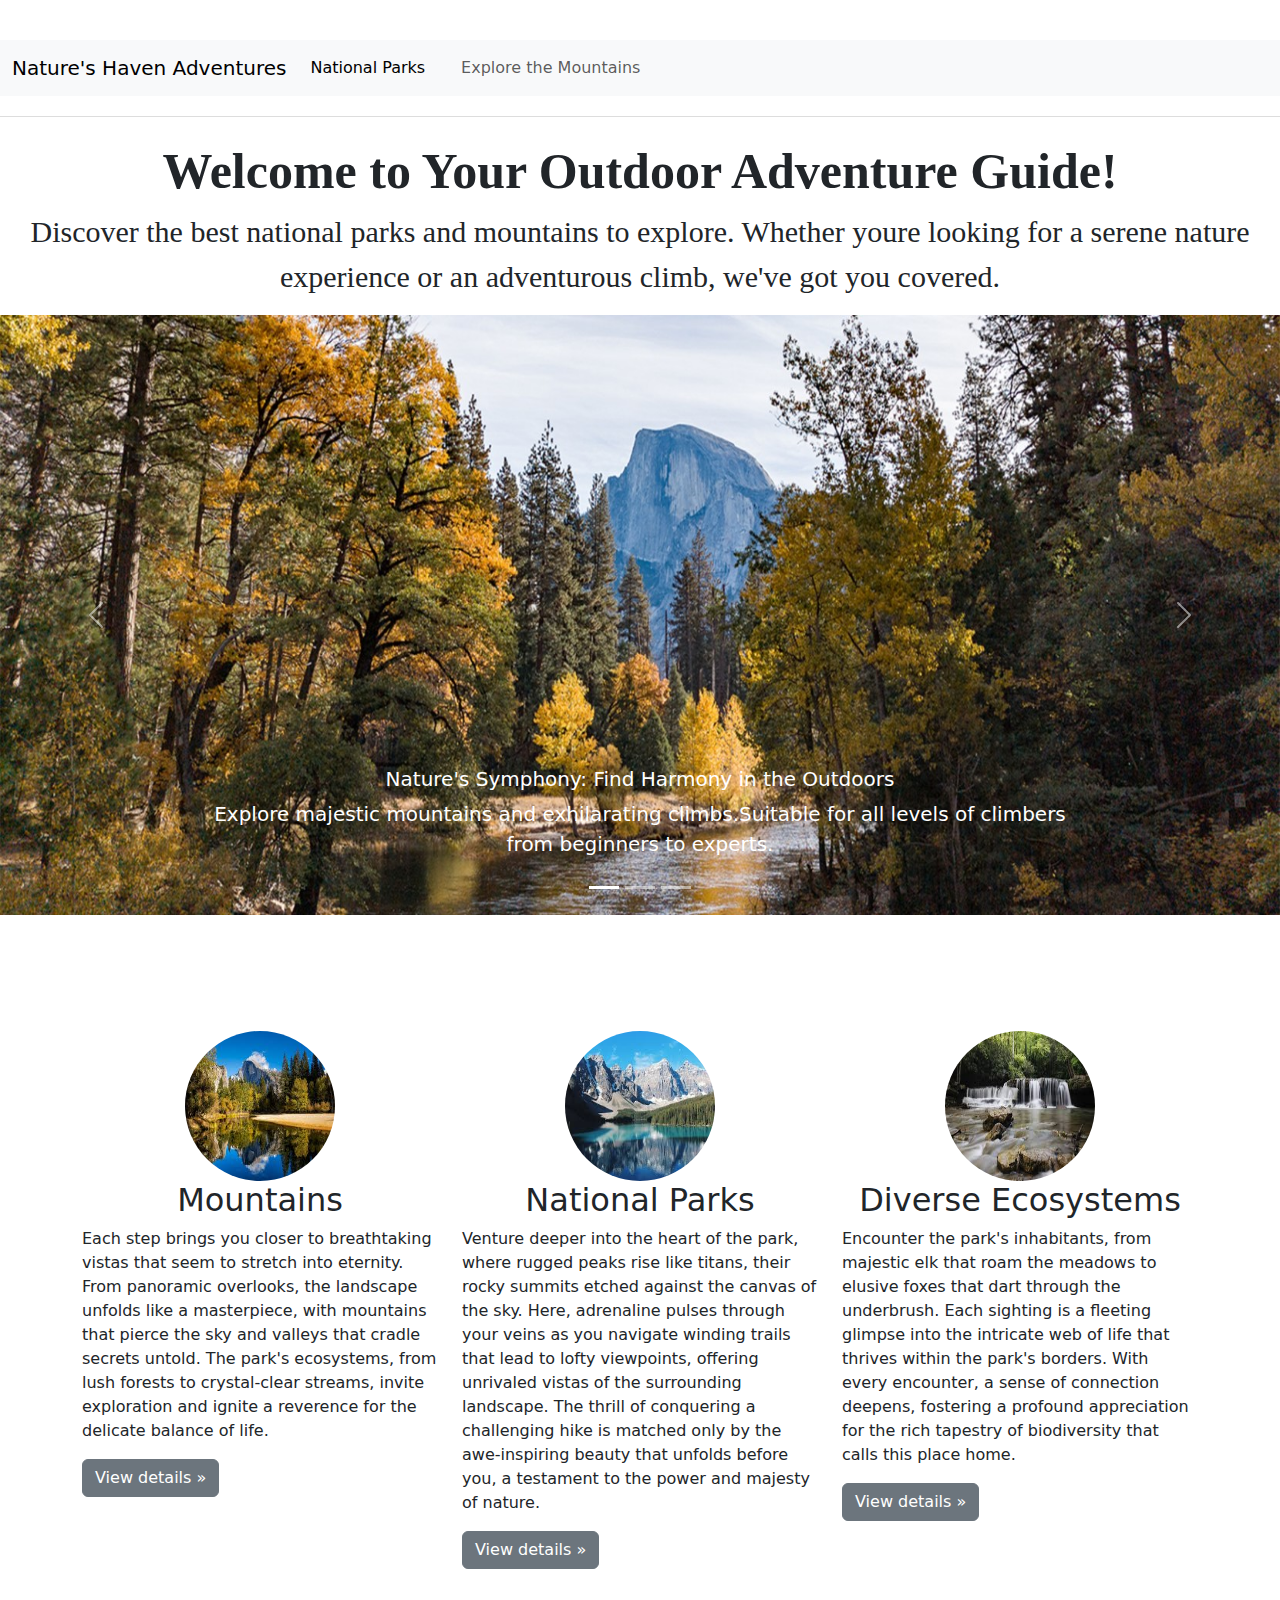
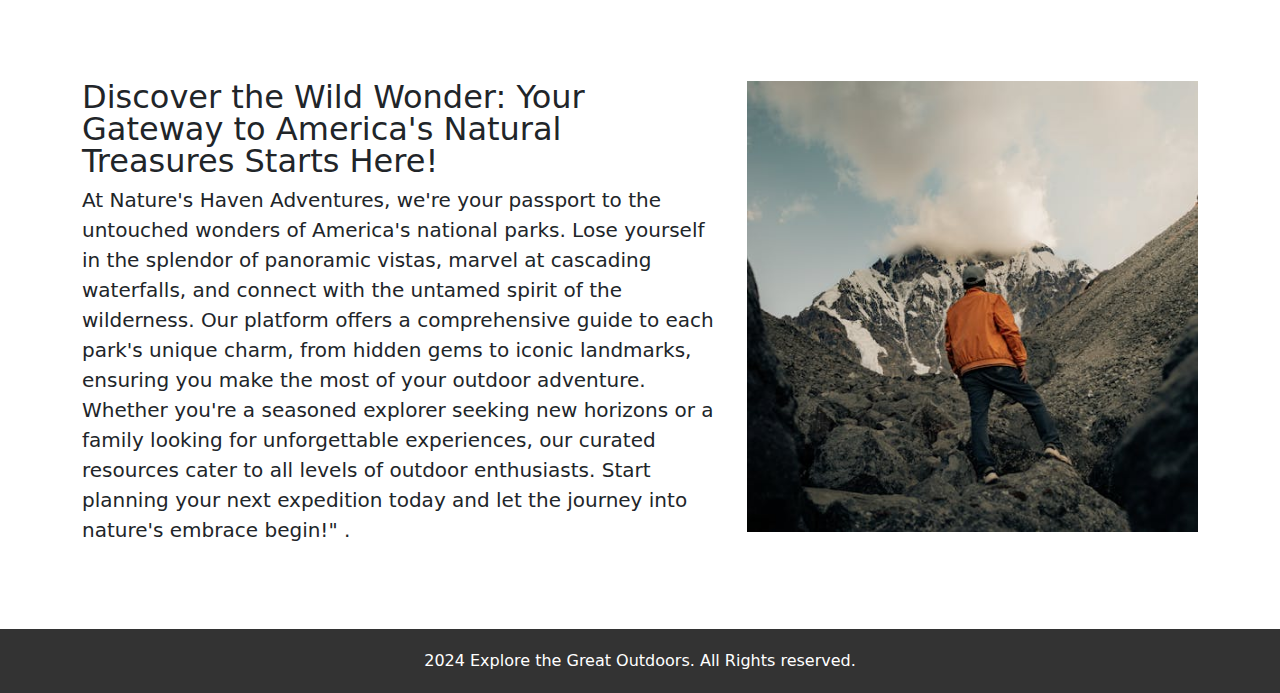
<file: index.html>
<!DOCTYPE html>
<html lang="en">

<head>
  <meta charset="UTF-8">
  <meta name="viewport" content="width=device-width, initial-scale=1.0">
  <title>Document</title>
  <link href="css/site.css" rel="stylesheet">
  <link href="https://cdn.jsdelivr.net/npm/bootstrap@5.3.3/dist/css/bootstrap.min.css" rel="stylesheet"
    integrity="sha384-QWTKZyjpPEjISv5WaRU9OFeRpok6YctnYmDr5pNlyT2bRjXh0JMhjY6hW+ALEwIH" crossorigin="anonymous">
</head>

<body>
  <header>

    <!-- <h1 class="text-center">Explore the Great Outdoors</h1> -->

    <nav class="navbar navbar-expand-lg bg-body-tertiary">
      <div class="container-fluid">
        <a class="navbar-brand" href="index.html">Nature's Haven Adventures</a>
        <button class="navbar-toggler" type="button" data-bs-toggle="collapse" data-bs-target="#navbarSupportedContent"
          aria-controls="navbarSupportedContent" aria-expanded="false" aria-label="Toggle navigation">
          <span class="navbar-toggler-icon"></span>
        </button>
        <div class="collapse navbar-collapse" id="navbarSupportedContent">
          <ul class="navbar-nav me-auto mb-2 mb-lg-0">
            <li class="nav-item">
              <a class="nav-link active" aria-current="page" href="NationalPark.html">National Parks</a>
            </li>
            <li class="nav-item">
              <a class="nav-link" href="Mountains.html">Explore the Mountains</a>
            </li>

            </li>
          </ul>
          
        </div>
      </div>
    </nav>
  </header>

  <main>
    <section class="intro mt-4">
      <h2 id="welcome-heading"><strong>Welcome to Your Outdoor Adventure Guide!</strong></h2>
      <p>Discover the best national parks and mountains to explore. Whether youre looking for a serene nature experience
        or an adventurous climb, we've got you covered.</p>
    </section>
    <section class="features">
      <div class="feature">
        <div id="carouselExampleCaptions" class="carousel slide">
          <div class="carousel-indicators">
            <button type="button" data-bs-target="#carouselExampleCaptions" data-bs-slide-to="0" class="active"
              aria-current="true" aria-label="Slide 1"></button>
            <button type="button" data-bs-target="#carouselExampleCaptions" data-bs-slide-to="1"
              aria-label="Slide 2"></button>
            <button type="button" data-bs-target="#carouselExampleCaptions" data-bs-slide-to="2"
              aria-label="Slide 3"></button>
          </div>
          <div class="carousel-inner">
            <div class="carousel-item active">
              <img src="images/workshop/image_trees.jpg" class="d-block w-100" width="600" height="600" alt="...">
              <div class="carousel-caption d-none d-md-block">
                <h5>Nature's Symphony: Find Harmony in the Outdoors</h5>
                <p>Explore majestic mountains and exhilarating climbs.Suitable for all levels of climbers from beginners
                  to experts.</p>
              </div>
            </div>
            <div class="carousel-item">
              <img src="images/workshop/views_park3.jpg" class="d-block w-100" width="600" height="600" alt="Park">
              <div class="carousel-caption d-none d-md-block">
                <h5>Experience the Thrill: Conquer Majestic Peaks</h5>
                <p>Feel the rush of adrenaline as you conquer challenging terrain and witness breathtaking panoramas from dizzying heights.</p>
              </div>
            </div>
            <div class="carousel-item">
              <img src="images/workshop/oak_images2.jpg" class="d-block w-100" width="600" height="600" alt="...">
              <div class="carousel-caption d-none d-md-block">
                <h5>Escape to Serenity: Find Tranquility in Nature's Sanctuary</h5>
                <p>Discover the healing power of nature as you reconnect with your inner self, finding solace, balance, and inner peace in the embrace of Mother Earth's loving arms.</p>
              </div>
            </div>
          </div>
          <button class="carousel-control-prev" type="button" data-bs-target="#carouselExampleCaptions"
            data-bs-slide="prev">
            <span class="carousel-control-prev-icon" aria-hidden="true"></span>
            <span class="visually-hidden">Previous</span>
          </button>
          <button class="carousel-control-next" type="button" data-bs-target="#carouselExampleCaptions"
            data-bs-slide="next">
            <span class="carousel-control-next-icon" aria-hidden="true"></span>
            <span class="visually-hidden">Next</span>
          </button>
        </div>


      </div>

    </section>


    <!-- Three columns of text below the carousel -->
    <div class="container justify-content-center">
      <div class="row mt-5 py-5 ">
        <div class="col-lg-4">
          <div class="row">
            <div class="col-lg-12 text-center">

              <img src="images/workshop/usa_mountain.jpg" class="rounded-circle" width="150" height="150"
              role="img" aria-label="Placeholder"
                focusable="false">
              <h2 class="fw-normal">Mountains</h2>
            </div>

          </div>

          <title>Placeholder</title>
          <rect width="100%" height="100%" fill="var(--bs-secondary-color)" /></svg>
          <p>Each step brings you closer to breathtaking vistas that seem to stretch into eternity. From panoramic
            overlooks, the landscape unfolds like a masterpiece, with mountains that pierce the sky and valleys that
            cradle secrets untold. The park's ecosystems, from lush forests to crystal-clear streams, invite
            exploration
            and ignite a reverence for the delicate balance of life.</p>
          <p><a class="btn btn-secondary" href="Mountains.html">View details &raquo;</a></p>
        </div>

        <div class="col-lg-4">
          <div class="row">

            <div class="col-lg-12 text-center">

              <img src="images/workshop/national_park.jpg" class="rounded-circle" width="150" height="150"
              role="img" aria-label="Placeholder"
                focusable="false">
              <h2 class="fw-normal">National Parks</h2>
            </div>


          </div>

          <title>Placeholder</title>
          <rect width="100%" height="100%" fill="var(--bs-secondary-color)" /></svg>
          <p>Venture deeper into the heart of the park, where rugged peaks rise like titans, their rocky summits
            etched
            against the canvas of the sky. Here, adrenaline pulses through your veins as you navigate winding trails
            that lead to lofty viewpoints, offering unrivaled vistas of the surrounding landscape. The thrill of
            conquering a challenging hike is matched only by the awe-inspiring beauty that unfolds before you, a
            testament to the power and majesty of nature.</p>
          <p><a class="btn btn-secondary" href="NationalPark.html">View details &raquo;</a></p>
        </div>

       
        <div class="col-lg-4">
          <div class="row">

            <div class="col-lg-12 text-center">

              <img src="images/workshop/rock_water.jpg" class="rounded-circle" width="150" height="150">
               
              <h2 class="fw-normal">Diverse Ecosystems</h2>
            </div>


          </div>

          <title>Placeholder</title>
          <rect width="100%" height="100%" fill="var(--bs-secondary-color)" /></svg>
          <p>Encounter the park's inhabitants, from majestic elk that roam the meadows to elusive foxes that dart
            through the underbrush. Each sighting is a fleeting glimpse into the intricate web of life that thrives
            within the park's borders. With every encounter, a sense of connection deepens, fostering a profound
            appreciation for the rich tapestry of biodiversity that calls this place home.</p>
          <p><a class="btn btn-secondary" href="#">View details &raquo;</a></p>
        </div>


      </div>

      <div class="row py-5">
        <div class="col-md-7">
          <h2 class="featurette-heading fw-normal lh-1">Discover the Wild Wonder: Your Gateway to America's Natural
            Treasures Starts Here! <span class="text-body-secondary"></span></h2>
          <p class="lead">At Nature's Haven Adventures, we're your passport to the untouched wonders of America's
            national parks. Lose yourself in the splendor of panoramic vistas, marvel at cascading waterfalls, and
            connect with the untamed spirit of the wilderness. Our platform offers a comprehensive guide to each
            park's unique charm, from hidden gems to iconic landmarks, ensuring you make the most of your outdoor
            adventure. Whether you're a seasoned explorer seeking new horizons or a family looking for unforgettable
            experiences, our curated resources cater to all levels of outdoor enthusiasts. Start planning your next
            expedition today and let the journey into nature's embrace begin!"
            .</p>
        </div>
        <div class="col-md-5">
          <img src="images/workshop/man_hiking.jpeg"
            class="bd-placeholder-img bd-placeholder-img-lg featurette-image img-fluid mx-auto" width="500" height="500"
            role="img" aria-label="Placeholder: 500x500" preserveAspectRatio="xMidYMid slice" focusable="false">
          <title>Placeholder</title>
          <rect width="100%" height="100%" fill="var(--bs-secondary-bg)" /><text x="50%" y="50%"
            fill="var(--bs-secondary-color)" dy=".3em"></text>
          </svg>
        </div>
      </div>





  </main>
  <footer>
    <p>2024 Explore the Great Outdoors. All Rights reserved.</p>
  </footer>

</body>

<script src="https://cdn.jsdelivr.net/npm/bootstrap@5.3.3/dist/js/bootstrap.bundle.min.js"
  integrity="sha384-YvpcrYf0tY3lHB60NNkmXc5s9fDVZLESaAA55NDzOxhy9GkcIdslK1eN7N6jIeHz" crossorigin="anonymous"></script>

</html>
</file>
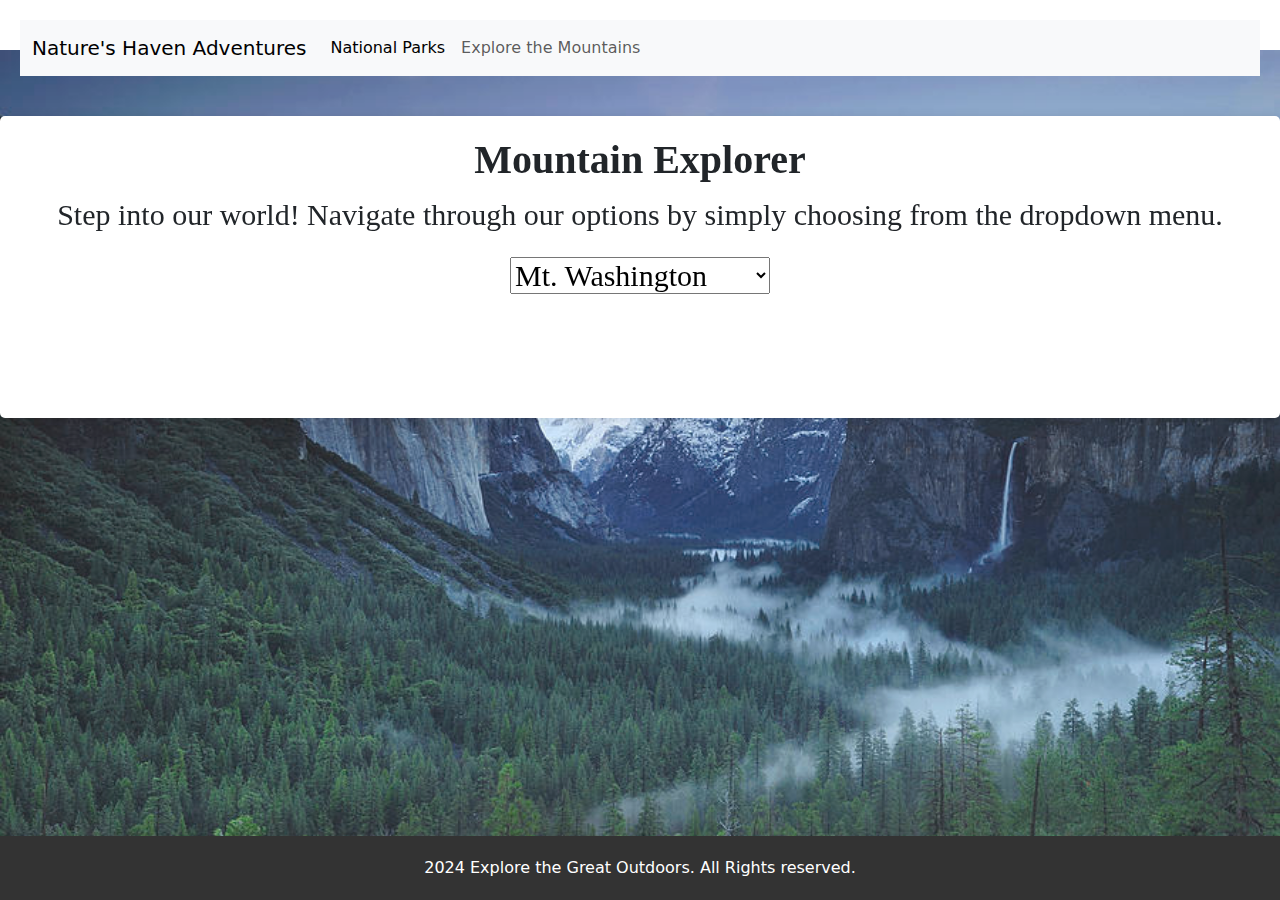
<file: Mountains.html>
<!DOCTYPE html>
<html lang="en">

<head>
    <meta charset="UTF-8">
    <meta name="viewport" content="width=device-width, initial-scale=1.0">
    <title>Document</title>
    <link href="css/mountains.css" rel="stylesheet">
    <link href="https://cdn.jsdelivr.net/npm/bootstrap@5.3.3/dist/css/bootstrap.min.css" rel="stylesheet"
        integrity="sha384-QWTKZyjpPEjISv5WaRU9OFeRpok6YctnYmDr5pNlyT2bRjXh0JMhjY6hW+ALEwIH" crossorigin="anonymous">
</head>
 
    <header>
        <!-- <h1 class=" text-center">Mountain Magic: Discovering Nature's Grandeur</h1> -->
        <nav class="navbar navbar-expand-lg bg-body-tertiary">
            <div class="container-fluid">
                <a class="navbar-brand" href="index.html">Nature's Haven Adventures</a>
                <button class="navbar-toggler" type="button" data-bs-toggle="collapse"
                    data-bs-target="#navbarSupportedContent" aria-controls="navbarSupportedContent"
                    aria-expanded="false" aria-label="Toggle navigation">
                    <span class="navbar-toggler-icon"></span>
                </button>
                <div class="collapse navbar-collapse" id="navbarSupportedContent">
                    <ul class="navbar-nav me-auto mb-2 mb-lg-0">
                        <li class="nav-item">
                            <a class="nav-link active" aria-current="page" href="NationalPark.html">National Parks</a>
                        </li>
                        <li class="nav-item">
                            <a class="nav-link" href="Mountains.html">Explore the Mountains</a>
                        </li>
                    </ul>

                </div>
            </div>
        </nav>
    </header>
<body>
   

    <main id="mountainsContainer">

             

           <div class="box">
        <h1> <strong>Mountain Explorer</strong></h1>
       <p>Step into our world! Navigate through our options by simply choosing from the dropdown menu.  </p>
</div>


      

        <div id="mountainDropdown"> </div>
       
        <div id="mountainInfo">
            <h2 id="mountainName"></h2>
            <p id="mountainDesc"></p>
            <p id="mountainElevation"></p>
        </div>
        <div id="imageHolder">
        </div>
   
        <img src="images/workshop/yosemite-valley.jpg" alt="oregon" class="bottom-image">
    </main>


    <footer>
        <p>2024 Explore the Great Outdoors. All Rights reserved.</p>
    </footer>

    <script src="https://cdn.jsdelivr.net/npm/bootstrap@5.3.3/dist/js/bootstrap.bundle.min.js"
        integrity="sha384-YvpcrYf0tY3lHB60NNkmXc5s9fDVZLESaAA55NDzOxhy9GkcIdslK1eN7N6jIeHz"
        crossorigin="anonymous"></script>
    <script src="scripts/mountainData.js"></script>
    <script src="scripts/mountains.js"></script>
</body>

</html>
</file>
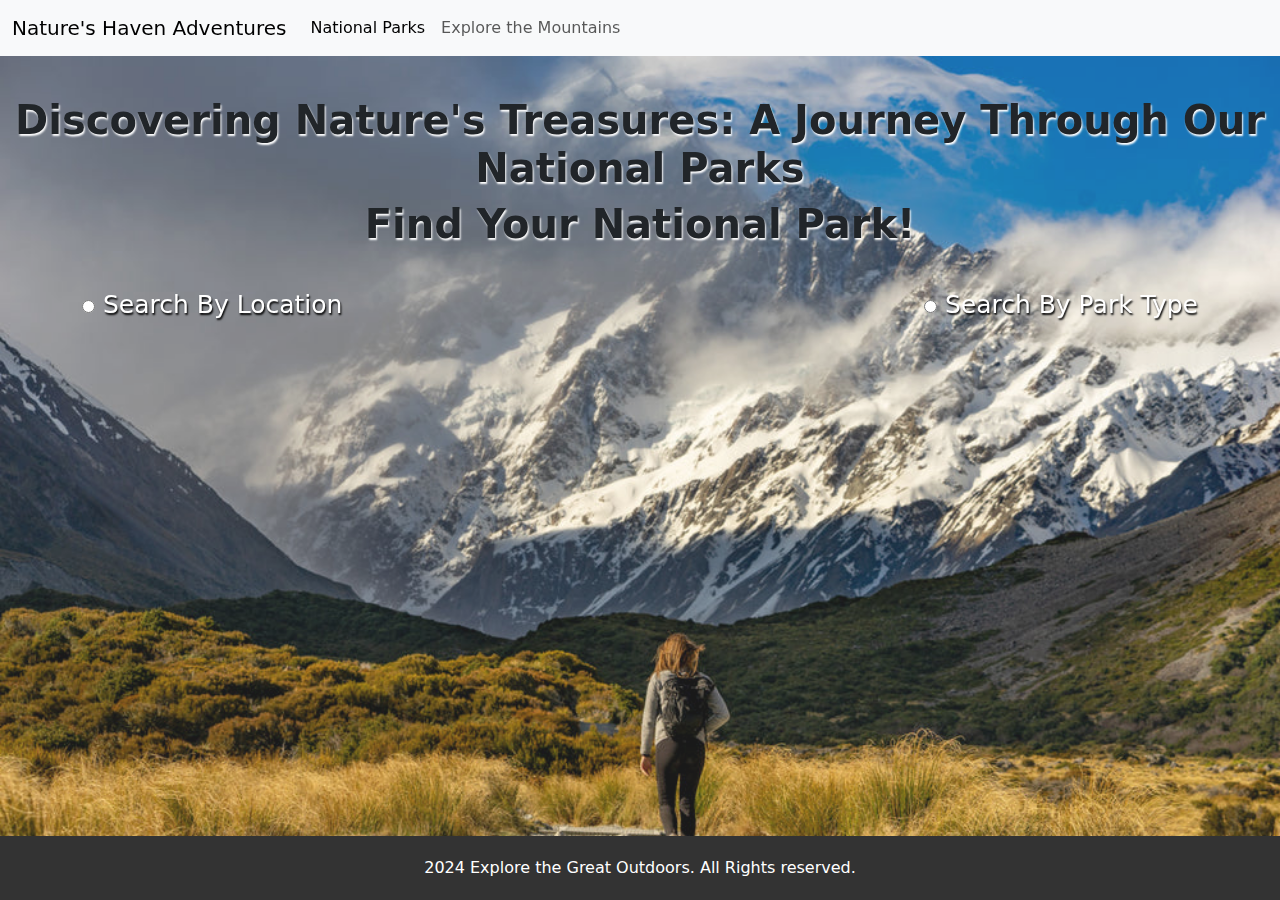
<file: NationalPark.html>
<!DOCTYPE html>
<html lang="en">

<head>
    <meta charset="UTF-8">
    <meta name="viewport" content="width=device-width, initial-scale=1.0">
    <title>Document</title>
    <link href="css/national.css" rel="stylesheet">
    <link href="https://cdn.jsdelivr.net/npm/bootstrap@5.3.3/dist/css/bootstrap.min.css" rel="stylesheet"
        integrity="sha384-QWTKZyjpPEjISv5WaRU9OFeRpok6YctnYmDr5pNlyT2bRjXh0JMhjY6hW+ALEwIH" crossorigin="anonymous">
</head>

<body>
    <header>

       
        <nav class="navbar navbar-expand-lg bg-body-tertiary">
            <div class="container-fluid">
                <a class="navbar-brand" href="index.html">Nature's Haven Adventures</a>
                <button class="navbar-toggler" type="button" data-bs-toggle="collapse"
                    data-bs-target="#navbarSupportedContent" aria-controls="navbarSupportedContent"
                    aria-expanded="false" aria-label="Toggle navigation">
                    <span class="navbar-toggler-icon"></span>
                </button>
                <div class="collapse navbar-collapse" id="navbarSupportedContent">
                    <ul class="navbar-nav me-auto mb-2 mb-lg-0">
                        <li class="nav-item">
                            <a class="nav-link active" aria-current="page" href="NationalPark.html">National Parks</a>
                        </li>
                        <li class="nav-item">
                            <a class="nav-link" href="Mountains.html">Explore the Mountains</a>
                        </li>

                    </ul>

                </div>
            </div>
        </nav>
    </header>

    <main> 
        <div id="header-box">
        <h1 class="text-center"><strong>Discovering Nature's Treasures: A Journey Through Our National Parks</strong></h1>

        <h1 class="text-center"><strong>Find Your National Park!</strong></h1>
        </div>

        <div class="container">


            <div>
                <input id="location" type="radio" name="searchType">
                <label>Search By Location</label>
            </div>
            <div>
                <input id="parkType" type="radio" name="searchType">
                <label>Search By Park Type</label>
            </div>

           
           
        </div>

        </div>

        <div class="search-results container" id="searchResults">

        </div>
        <div id="displayResults">

        </div>

        <footer>
            <p>2024 Explore the Great Outdoors. All Rights reserved.</p>
        </footer>

        <img src="images/workshop/hiker-mountaing.jpg" alt="oregon" class="back-image">

    </main>

    <script src="https://cdn.jsdelivr.net/npm/bootstrap@5.3.3/dist/js/bootstrap.bundle.min.js"
        integrity="sha384-YvpcrYf0tY3lHB60NNkmXc5s9fDVZLESaAA55NDzOxhy9GkcIdslK1eN7N6jIeHz"
        crossorigin="anonymous"></script>
    <!--Data Scripts-->
    <script src="scripts/nationalParkData.js"></script>
    <script src="scripts/locationData.js"></script>
    <script src="scripts/parkTypeData.js"></script>
    <!--My script-->
    <script src="scripts/nationalpark.js"></script>





</body>


</html>
</file>
<file: css/site.css>
/* Home page */

* {
    margin: 0;
    padding: 0;
    box-sizing: border-box;
  }
  
  /* Body styling */
  body {
    font-family: Arial, sans-serif;
    line-height: 1.6;
    background-color: #f8f8f8;
    color: #333;
  }
  
  .container {
    width: 80%;
    margin: 0 auto;
    padding: 20px;
  }
  
 
  header {
    background-color: #fff;
    border-bottom: 1px solid #ddd;
    padding: 20px 0;
  }
  
  header h1 {
    font-size: 2em;
    font-weight: bold;
    color: #333;
  }
  
 
  nav {
    text-align: center;
    margin-top: 20px;
  }
  
  nav ul {
    list-style-type: none;
  }
  
  nav ul li {
    display: inline;
    margin-right: 20px;
  }
  
  nav ul li a {
    text-decoration: none;
    color: #666;
    transition: color 0.3s ease;
  }
  
  nav ul li a:hover {
    color: #333;
  }
  
 
  .main-content {
    background-color: #fff;
    padding: 20px;
    margin-top: 20px;
  }
  
 
  footer {
    text-align: center;
    background-color: #333;
    color: #fff;
    padding: 20px 0;
  }
  
  footer p {
    margin-bottom: 0;
  }
  

.intro{
    text-align: center;
    font-family: EB Garmond bold;
    font-size: 30px;
}

.carousel-caption h5,
.carousel-caption p {
    color: white;
    font-size: 20px;
}

#welcome-heading {
  font-size: 50px; 
  font-family:EB garamond;
}

.box {
  border: 2px solid #000; /* border color */
  padding: 20px; /* padding inside the box */
  width: fit-content; /* make the box width fit its content */
  background-color: rgba(162, 99, 99, 0.7); /* background color with opacity */
}
</file>
<file: css/mountains.css>
footer {
    text-align: center;
    background-color: #333;
    color: #fff;
    padding: 20px 0;
    position:fixed;
    bottom:0;
    left:0;
    width:100%;
  }
  
  footer p {
    margin-bottom: 0;
  }
  

  #mountainsContainer{
    text-align: center;
    font-family: eb garamond;
    font-size: 30px;
    
    
}



/* testing page */
/* Reset default browser styles */
* {
  margin: 0;
  padding: 0;
  box-sizing: border-box;
}

/* Set body font and background */
body {
  font-family: EB garamond;
  background-color: #808080;
}

/* Container to center content */
.container {
  max-width: 1200px;
  margin: 0 auto;
  padding: 20px;
}

/* Header styling */
header {
 
  color: #fff;
  padding: 20px;
}

/* Navigation menu */
/* nav ul {
  list-style: none;
} */

/* nav ul li {
  display: inline-block;
  margin-right: 20px;
}

nav ul li a {
  color: #fff;
  text-decoration: none;
  transition: color 0.3s;
}

nav ul li a:hover {
  color: #ff9900;
}

/* Main content */
main {
  background-color: #fff;
  padding: 20px;
  margin-top: 20px;
  border-radius: 5px;
  box-shadow: 0 0 10px rgba(0, 0, 0, 0.1);
}

/* Responsive styles */ 
@media (max-width: 768px) {
  nav ul li {
      display: block;
      margin-bottom: 10px;
  }
}
/* mountain image background */
.bottom-image{
  position:fixed;
  bottom: 0;
  left: 0;
  width: 100%;
  z-index: -1; 
  /* layers the image behind the text */
  opacity: 0.9;
}

#mountainInfo{
  padding-top: 30px;
  margin-bottom:70px;

}

#mountainsContainer{
  margin-bottom:150px;
}
</file>
<file: css/national.css>
footer {
    text-align: center;
    background-color: #333;
    color: #fff;
    padding: 20px 0;
    position:fixed;
    bottom:0;
    left:0;
    width:100%;
  }
  
  footer p {
    margin-bottom: 0;
  }
  
  /* select options */

  
.container {
  max-width: 1200px;
  margin: 0 auto;
  padding: 30px;
  display: flex; 
  justify-content: space-between; /* Optional: Distributes space between elements */
  align-items: center; /* Optional: Aligns items vertically in the center */
  font-size:25px;
  color:white;
  text-shadow:1px 2px 2px #000;
}

/* mountain image background */
.back-image{
  position:fixed;
  bottom: 0;
  left: 0;
  width: 100%;
  z-index: -1; 
  /* layers the image behind the text */
  opacity: 0.9;
}

#header-box{
  padding-top: 40px;
  text-shadow:1px 2px 2px white;
}
</file>
